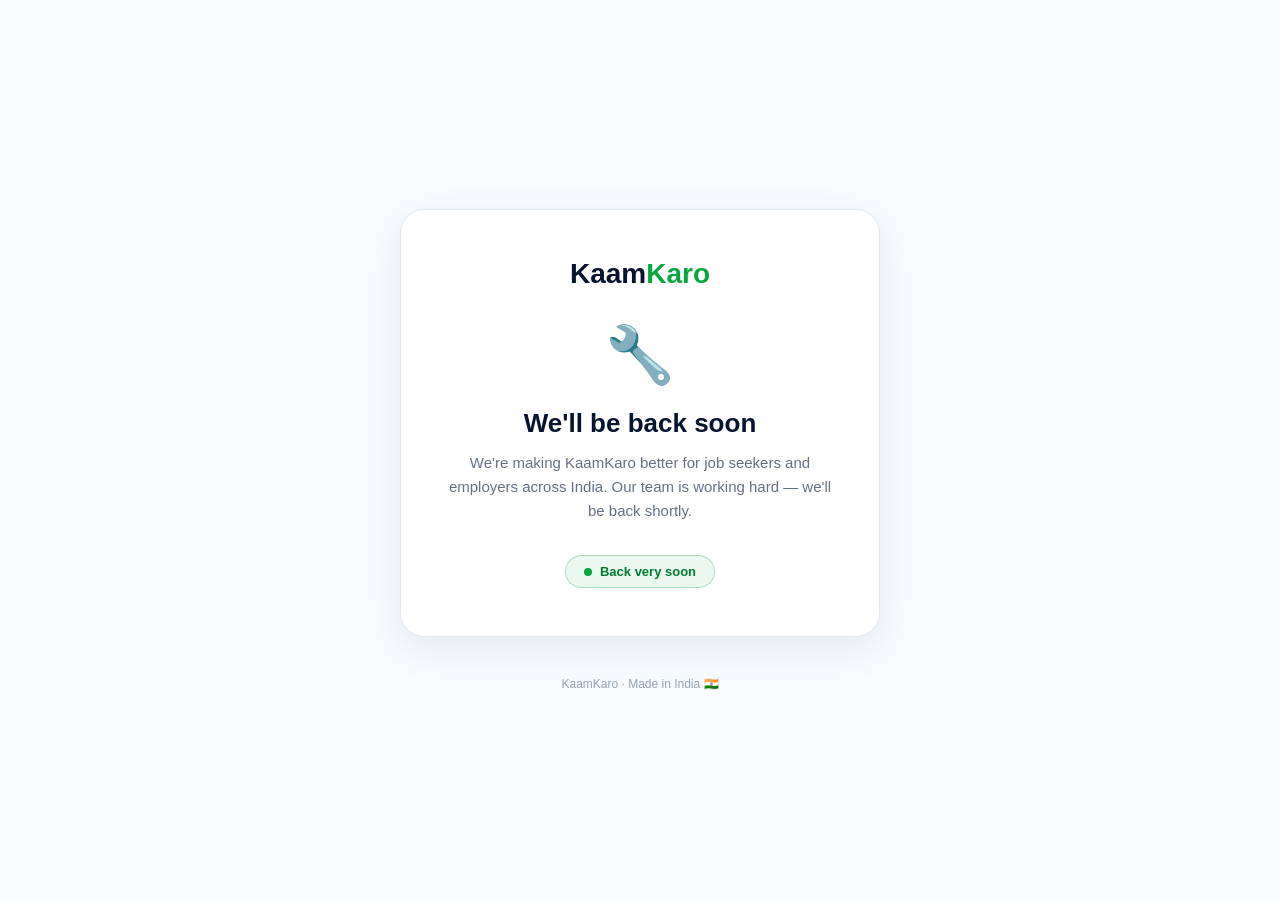
<file: index.html>
<!doctype html>
<html lang="en">
<head>
  <meta charset="UTF-8" />
  <meta name="viewport" content="width=device-width, initial-scale=1" />
  <title>KaamKaro — Under Maintenance</title>
  <style>
    *{box-sizing:border-box;margin:0;padding:0}
    body{font-family:-apple-system,BlinkMacSystemFont,'Segoe UI',sans-serif;background:#f8fbff;color:#06142f;min-height:100vh;display:flex;flex-direction:column;align-items:center;justify-content:center;padding:24px}
    .card{background:#fff;border-radius:24px;border:1px solid #e2e8f0;box-shadow:0 12px 40px rgba(6,20,47,.08);padding:48px 40px;max-width:480px;width:100%;text-align:center}
    .logo{font-size:28px;font-weight:900;margin-bottom:32px}.logo span{color:#08a63f}
    .icon{font-size:56px;margin-bottom:20px}
    h1{font-size:26px;font-weight:900;margin-bottom:12px}
    p{font-size:15px;color:#667085;line-height:1.6;margin-bottom:32px}
    .badge{display:inline-flex;align-items:center;gap:8px;background:#eaf8ef;border:1px solid rgba(8,166,63,.3);border-radius:999px;padding:8px 18px;font-size:13px;font-weight:700;color:#057a31}
    .dot{width:8px;height:8px;border-radius:50%;background:#08a63f;animation:pulse 1.5s infinite}
    @keyframes pulse{0%,100%{opacity:1}50%{opacity:.3}}
    .footer{margin-top:40px;font-size:12px;color:#94a3b8}
  </style>
</head>
<body>
  <div class="card">
    <div class="logo">Kaam<span>Karo</span></div>
    <div class="icon">🔧</div>
    <h1>We'll be back soon</h1>
    <p>We're making KaamKaro better for job seekers and employers across India. Our team is working hard — we'll be back shortly.</p>
    <div class="badge"><div class="dot"></div> Back very soon</div>
  </div>
  <div class="footer">KaamKaro · Made in India 🇮🇳</div>
</body>
</html>
</file>
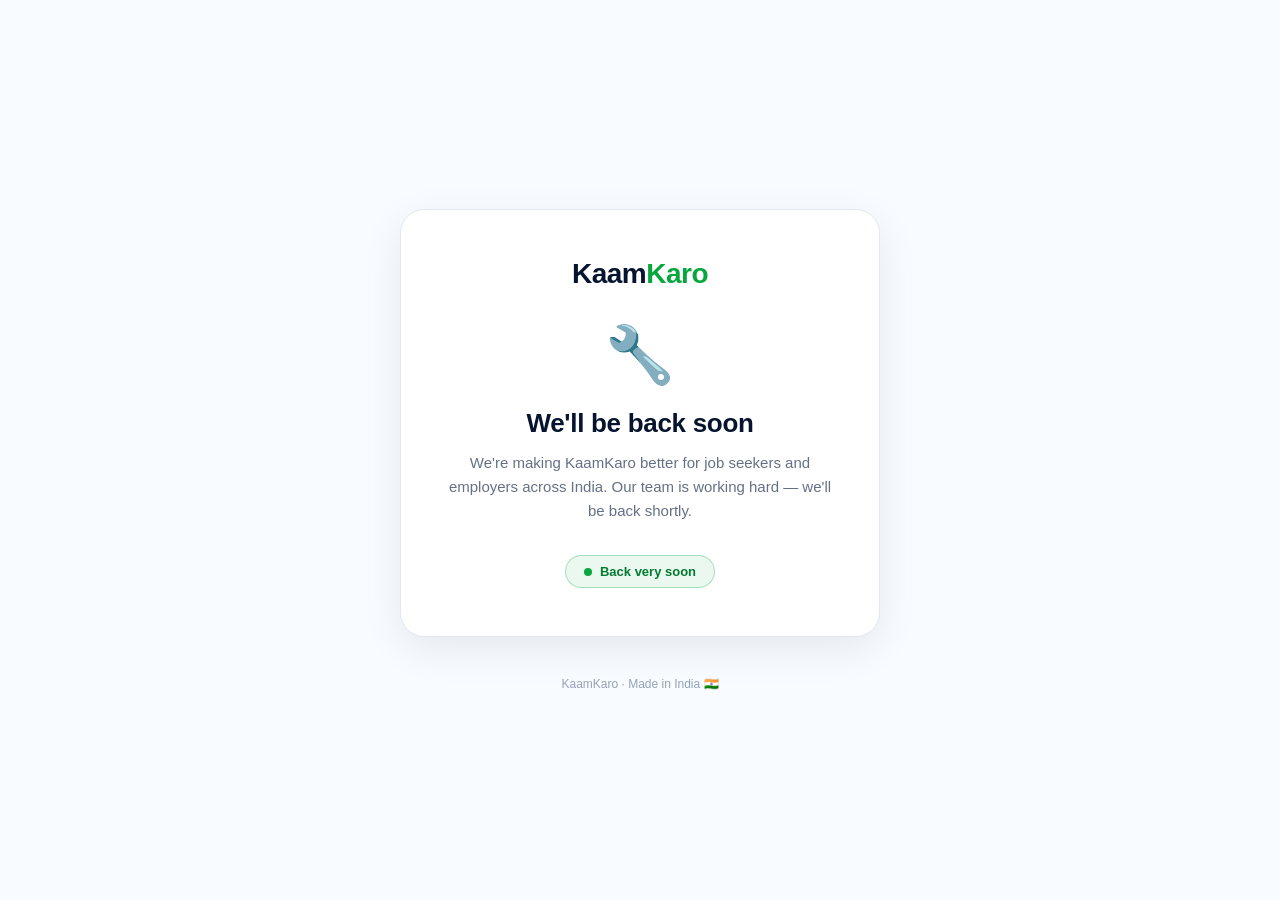
<file: maintenance.html>
<!doctype html>
<html lang="en">
<head>
  <meta charset="UTF-8" />
  <meta name="viewport" content="width=device-width, initial-scale=1" />
  <title>KaamKaro — Under Maintenance</title>
  <style>
    *, *::before, *::after { box-sizing: border-box; margin: 0; padding: 0; }
    body {
      font-family: -apple-system, BlinkMacSystemFont, 'Segoe UI', sans-serif;
      background: #f8fbff;
      color: #06142f;
      min-height: 100vh;
      display: flex;
      flex-direction: column;
      align-items: center;
      justify-content: center;
      padding: 24px;
    }
    .card {
      background: #fff;
      border-radius: 24px;
      border: 1px solid #e2e8f0;
      box-shadow: 0 12px 40px rgba(6,20,47,0.08);
      padding: 48px 40px;
      max-width: 480px;
      width: 100%;
      text-align: center;
    }
    .logo {
      font-size: 28px;
      font-weight: 900;
      letter-spacing: -0.5px;
      margin-bottom: 32px;
    }
    .logo span { color: #08a63f; }
    .icon { font-size: 56px; margin-bottom: 20px; }
    h1 {
      font-size: 26px;
      font-weight: 900;
      color: #06142f;
      margin-bottom: 12px;
      letter-spacing: -0.3px;
    }
    p {
      font-size: 15px;
      color: #667085;
      line-height: 1.6;
      margin-bottom: 32px;
    }
    .badge {
      display: inline-flex;
      align-items: center;
      gap: 8px;
      background: #eaf8ef;
      border: 1px solid rgba(8,166,63,0.3);
      border-radius: 999px;
      padding: 8px 18px;
      font-size: 13px;
      font-weight: 700;
      color: #057a31;
    }
    .dot {
      width: 8px; height: 8px;
      border-radius: 50%;
      background: #08a63f;
      animation: pulse 1.5s infinite;
    }
    @keyframes pulse {
      0%, 100% { opacity: 1; }
      50% { opacity: 0.3; }
    }
    .footer {
      margin-top: 40px;
      font-size: 12px;
      color: #94a3b8;
    }
  </style>
</head>
<body>
  <div class="card">
    <div class="logo">Kaam<span>Karo</span></div>
    <div class="icon">🔧</div>
    <h1>We'll be back soon</h1>
    <p>
      We're making KaamKaro better for job seekers and employers across India.
      Our team is working hard — we'll be back shortly.
    </p>
    <div class="badge">
      <div class="dot"></div>
      Back very soon
    </div>
  </div>
  <div class="footer">KaamKaro · Made in India 🇮🇳</div>
</body>
</html>
</file>
